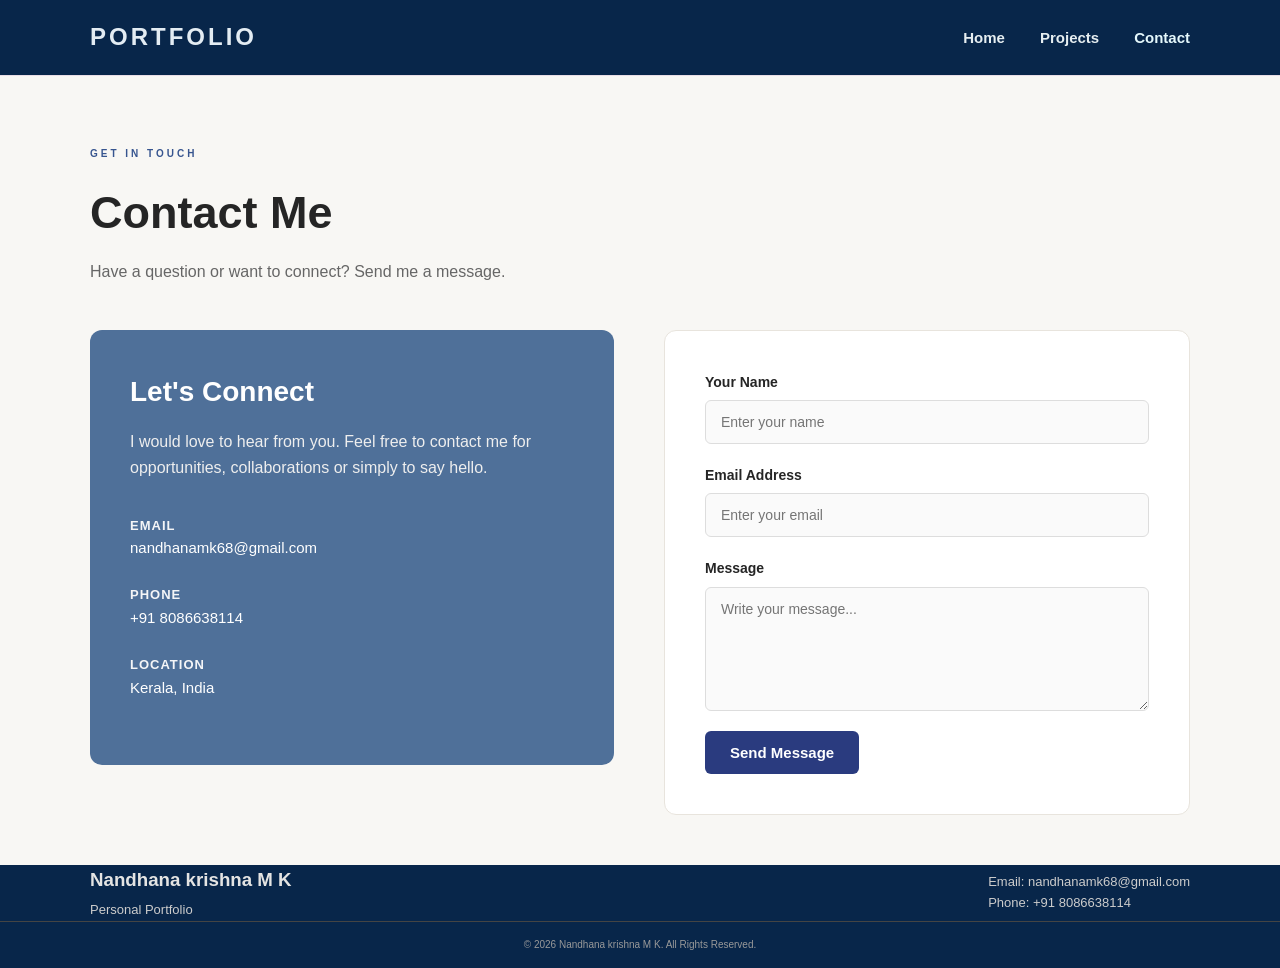
<file: contact.html>
<!DOCTYPE html>
<html lang="en">
<head>
    <meta charset="UTF-8">
    <meta name="viewport" content="width=device-width, initial-scale=1.0">
    <title>Nandhana krishna M K | Contact</title>

    <link rel="stylesheet" href="style.css">
</head>

<body>

    
    <header>
        <div class="container nav-container">

            <div class="logo">
                PORTFOLIO
            </div>

            <nav>
                <ul>
                    <li><a href="index.html">Home</a></li>
                    <li><a href="projects.html">Projects</a></li>
                    <li><a href="contact.html" class="active">Contact</a></li>
                </ul>
            </nav>

        </div>
    </header>



    <main>

        <section class="contact-section">
            <div class="container">

                <p class="section-label">GET IN TOUCH</p>

                <h1>Contact Me</h1>

                <p class="page-intro">
                    Have a question or want to connect? Send me a message.
                </p>


                <div class="contact-wrapper">

                
                    <div class="contact-info">

                        <h2>Let's Connect</h2>

                        <p>
                            I would love to hear from you. Feel free to
                            contact me for opportunities, collaborations
                            or simply to say hello.
                        </p>

                        <div class="contact-detail">
                            <strong>Email</strong>
                            <span>nandhanamk68@gmail.com</span>
                        </div>

                        <div class="contact-detail">
                            <strong>Phone</strong>
                            <span>+91 8086638114</span>
                        </div>

                        <div class="contact-detail">
                            <strong>Location</strong>
                            <span>Kerala, India</span>
                        </div>

                    </div>


                    
                    <form class="contact-form">

                        <div class="form-group">
                            <label for="name">Your Name</label>

                            <input
                                type="text"
                                id="name"
                                name="name"
                                placeholder="Enter your name"
                                required
                            >
                        </div>


                        <div class="form-group">
                            <label for="email">Email Address</label>

                            <input
                                type="email"
                                id="email"
                                name="email"
                                placeholder="Enter your email"
                                required
                            >
                        </div>


                        <div class="form-group">
                            <label for="message">Message</label>

                            <textarea
                                id="message"
                                name="message"
                                rows="6"
                                placeholder="Write your message..."
                                required
                            ></textarea>
                        </div>


                        <button type="submit" class="btn">
                            Send Message
                        </button>

                    </form>

                </div>

            </div>
        </section>

    </main>


    
    <footer>
        <div class="container footer-content">

            <div>
                <h3>Nandhana krishna M K</h3>
                <p>Personal Portfolio</p>
            </div>

            <div>
                <p>Email: nandhanamk68@gmail.com</p>
                <p>Phone: +91 8086638114</p>
            </div>

        </div>

        <div class="copyright">
            <p>© 2026 Nandhana krishna M K. All Rights Reserved.</p>
        </div>
    </footer>

</body>
</html>
</file>
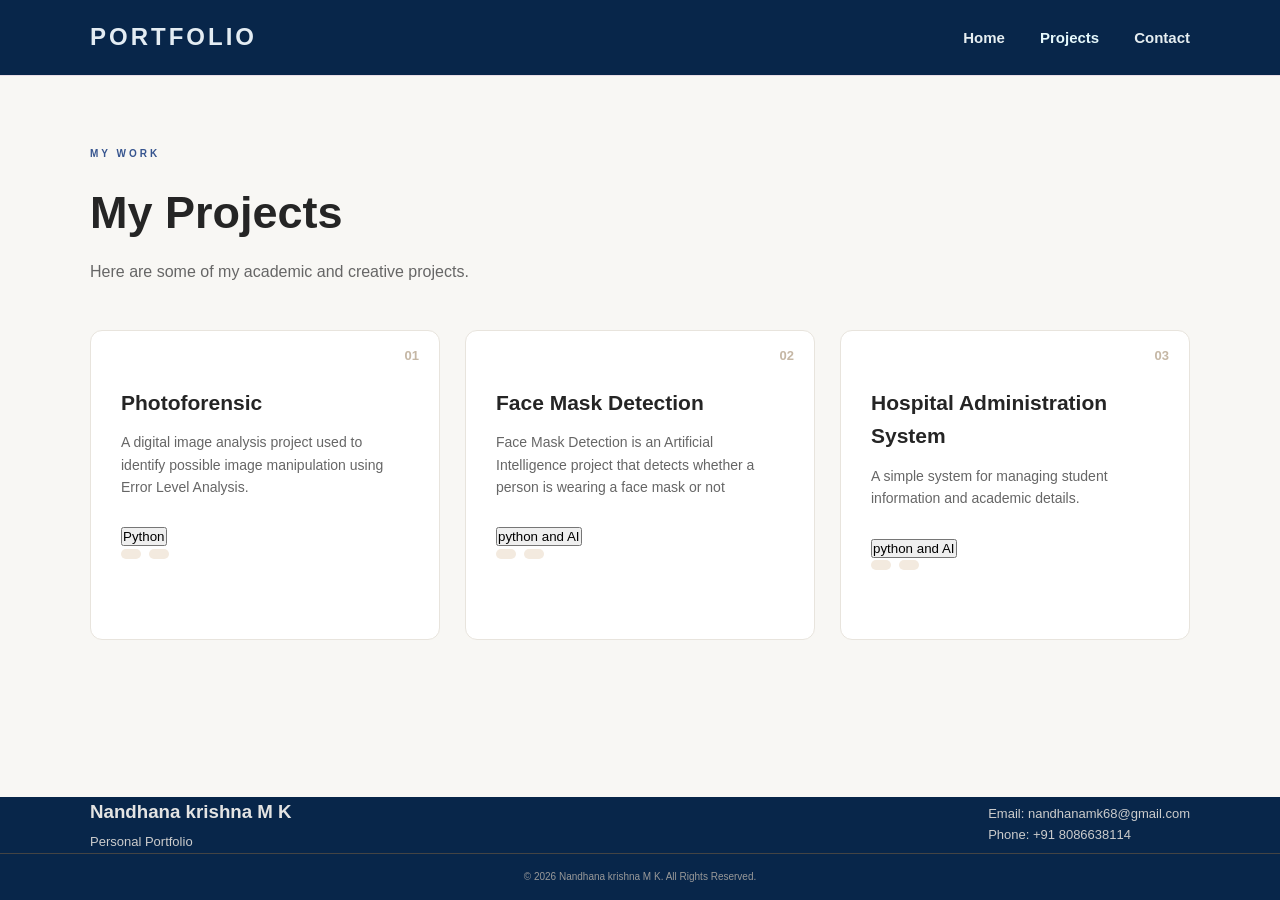
<file: projects.html>
<!DOCTYPE html>
<html lang="en">
<head>
    <meta charset="UTF-8">
    <meta name="viewport" content="width=device-width, initial-scale=1.0">
    <title>Nandhana krishna M K | Projects</title>

    <link rel="stylesheet" href="style.css">
</head>

<body>

    
    <header>
        <div class="container nav-container">

            <div class="logo">
                PORTFOLIO
            </div>

            <nav>
                <ul>
                    <li><a href="index.html">Home</a></li>
                    <li><a href="projects.html" class="active">Projects</a></li>
                    <li><a href="contact.html">Contact</a></li>
                </ul>
            </nav>

        </div>
    </header>


    
    <main>

        <section class="projects-section">
            <div class="container">

                <p class="section-label">MY WORK</p>

                <h1>My Projects</h1>

                <p class="page-intro">
                    Here are some of my academic and creative projects.
                </p>


                
                <div class="project-grid">

                    <!-- Project 1 -->
                    <div class="project-card">

                        <div class="project-number">
                            01
                        </div>

                        <div class="project-icon">
                            
                        </div>

                        <h2>Photoforensic</h2>

                        <p>
                        A digital image analysis project used to identify possible image manipulation using Error Level Analysis.


                        </p>
<button>Python</button>


                        <div class="tags">
                            <span></span>
                            <span></span>
                        </div>

                    </div>


                    <!-- Project 2 -->
                    <div class="project-card">

                        <div class="project-number">
                            02
                        </div>

                        <div class="project-icon">
                            
                        </div>

                        <h2>Face Mask Detection</h2>

                        <p>
                            Face Mask Detection is an Artificial Intelligence project that detects whether a person is wearing a face mask or not 
                            
                        </p>
                        <button>python and AI</button>

                        <div class="tags">
                            <span></span>
                            <span></span>
                        </div>

                    </div>


                    
                    <div class="project-card">

                        <div class="project-number">
                            03
                        </div>

                        <div class="project-icon">
                            
                        </div>

                        <h2>Hospital Administration System</h2>

                        <p>
                            A simple system for managing student information and academic details.


                            
                        </p>
                         <button>python and AI</button>

                        <div class="tags">
                            <span></span>
                            <span></span>
                        </div>

                    </div>


                    
                    </div></div>

                  

                </div>

            </div>
        </section>

    </main>


    
    <footer>
        <div class="container footer-content">

            <div>
                <h3>Nandhana krishna M K</h3>
                <p>Personal Portfolio</p>
            </div>

            <div>
                <p>Email: nandhanamk68@gmail.com</p>
                <p>Phone: +91 8086638114</p>
            </div>

        </div>

        <div class="copyright">
            <p>© 2026 Nandhana krishna M K. All Rights Reserved.</p>
        </div>
    </footer>

</body>
</html>
</file>
<file: style.css>
* {
    margin: 0;
    padding: 0;
    box-sizing: border-box;
}

html {
    scroll-behavior: smooth;
}

body {
    font-family: Arial, Helvetica, sans-serif;
    background: #f8f7f4;
    color: #252525;
    line-height: 1.6;
}

a {
    text-decoration: none;
    color: inherit;
}

.container {
    width: 90%;
    max-width: 1100px;
    margin: auto;
}


header {
    background:  #08264a;
    border-bottom: 1px solid #e8dde6;
    position: sticky;
    top: 0;
    z-index: 100;
}

.nav-container {
    min-height: 75px;

    display: flex;
    justify-content: space-between;
    align-items: center;
}

.logo {
    font-size: 24px;
    font-weight: bold;
    letter-spacing: 3px;
    color: #e3ecf3;
}

nav ul {
    list-style: none;

    display: flex;
    gap: 35px;
}

nav a {
    font-size: 15px;
    font-weight: 600;
    color: #e6eef1;

    padding: 8px 0;

    transition: 0.3s;
}

nav a:hover,
nav a.active {
    color: #e5f8fc;
}



.hero {
    min-height: 620px;

    display: flex;
    align-items: center;

    background:
        linear-gradient(
            135deg,
            #f8f2e9,
            #ffffff
        );
}

.hero-content {
    display: flex;
    align-items: center;
    justify-content: space-between;
    gap: 70px;
}

.hero-text {
    flex: 1;
}

.welcome,
.section-label {
    color: #37558f;
    font-size: 10px;
    font-weight: bold;
    letter-spacing: 3px;
    margin-bottom: 15px;
}

.hero h1 {
    font-size: 45px;
    line-height: 1.1;
    margin-bottom: 15px;
}

.hero h1 span {
    color: #000000;
}

.hero h2 {
    font-size: 20px;
    font-weight: 500;
    color: #000000;
    margin-bottom: 20px;
}

.hero-text > p:not(.welcome) {
    max-width: 560px;
    color: #000000;
    margin-bottom: 30px;
}



.btn {
    display: inline-block;

    background: #2a3b7f;
    color: white;

    border: none;
    border-radius: 6px;

    padding: 13px 25px;

    font-size: 15px;
    font-weight: bold;

    cursor: pointer;

    transition: 0.3s;
}

.btn:hover {
    background: #0e0e0e;
    transform: translateY(-2px);
}



.photo-box {
    width: 350px;
    height: 400px;

    display: flex;
    justify-content: center;
    align-items: center;

    

    border-radius: 50px;


}

.photo-placeholder {
    width: 280px;
    height: 330px;

    

    display: flex;
    flex-direction: column;
    justify-content: center;
    align-items: center;

    color: #c08e5b;
    border:5px solid #24599b;
}

.photo-placeholder span {
    font-size: 14px;
    letter-spacing: 3px;
}

.photo-placeholder strong {
    font-size: 35px;
    letter-spacing: 4px;
}

.photo-placeholder small {
    margin-top: 10px;
    color: #777;
}



.about {
    padding: 90px 0;
    background: white;
    text-align: center;
}

.about h2 {
    font-size: 35px;
    margin-bottom: 20px;
}

.about-text {
    max-width: 700px;
    margin: 0 auto 50px;
    color: #666;
}

.skills {
    display: flex;
    justify-content: center;
    gap: 25px;
}

.skill {
    width: 30%;
    padding: 30px 20px;

    background: #f8f7f4;
    border-radius: 10px;

    border: 1px solid #eee;
}

.skill h3 {
    color: #285387;
    margin-bottom: 10px;
}

.skill p {
    color: #000000;
    font-size: 14px;
}


.projects-section {
    padding: 90px 0;
    min-height: 700px;
}

.projects-section h1,
.contact-section h1 {
    font-size: 45px;
    margin-bottom: 10px;
}

.page-intro {
    color: #666;
    margin-bottom: 45px;
}




.project-grid {
    display: grid;

    grid-template-columns:
        repeat(3, 1fr);

    gap: 25px;
}

.project-card {
    position: relative;

    background: white;

    padding: 35px 30px;

    min-height: 310px;

    border-radius: 12px;

    border: 1px solid #e8e4dd;

    transition: 0.3s;

    overflow: hidden;
}

.project-card:hover {
    transform: translateY(-7px);

    box-shadow:
        0 15px 35px rgba(0, 0, 0, 0.08);
}

.project-number {
    position: absolute;

    top: 15px;
    right: 20px;

    font-size: 13px;
    font-weight: bold;

    color: #c5b7a5;
}

.project-icon {
    font-size: 35px;
    margin-bottom: 20px;
}

.project-card h2 {
    font-size: 21px;
    margin-bottom: 12px;
}

.project-card p {
    color: #666;
    font-size: 14px;
    margin-bottom: 25px;
}




.tags {
    display: flex;
    gap: 8px;
    flex-wrap: wrap;
}

.tags span {
    background: #f3eadf;

    color: #c0bfbd;

    font-size: 11px;

    padding: 5px 10px;

    border-radius: 20px;
}



.contact-section {
    padding: 90px 0;
    min-height: 700px;
}

.contact-wrapper {
    display: flex;
    gap: 50px;
    align-items: flex-start;
}




.contact-info {
    flex: 1;

    background: #4f7099;

    color: white;

    padding: 40px;

    border-radius: 12px;
}

.contact-info h2 {
    font-size: 28px;
    margin-bottom: 15px;
}

.contact-info > p {
    color: #eee;
    margin-bottom: 35px;
}

.contact-detail {
    display: flex;
    flex-direction: column;

    margin-bottom: 25px;
}

.contact-detail strong {
    color: #f4f5f7;
    font-size: 13px;
    text-transform: uppercase;
    letter-spacing: 1px;
}

.contact-detail span {
    font-size: 15px;
}


/* Contact Form */

.contact-form {
    flex: 1;

    background: white;

    padding: 40px;

    border-radius: 12px;

    border: 1px solid #e8e4dd;

    display: flex;
    flex-direction: column;

    gap: 20px;
}

.form-group {
    display: flex;
    flex-direction: column;
    gap: 7px;
}

.form-group label {
    font-size: 14px;
    font-weight: bold;
}

.form-group input,
.form-group textarea {
    width: 100%;

    padding: 13px 15px;

    border: 1px solid #ddd;

    border-radius: 6px;

    font-family: inherit;
    font-size: 14px;

    outline: none;

    background: #fafafa;
}

.form-group input:focus,
.form-group textarea:focus {
    border-color: #e9e9e9;
    background: white;
}

.contact-form .btn {
    align-self: flex-start;
}




footer {
    background:#08264a;
    color: white;
}

.footer-content {
    min-height: 50px;

    display: flex;
    justify-content: space-between;
    align-items: center;
}

.footer-content h3 {
    color: #e4e4e3;
    margin-bottom: 5px;
}

.footer-content p {
    color: #ccc;
    font-size: 13px;
}

.copyright {
    text-align: center;

    border-top: 1px solid #444444;

    padding: 15px;
}

.copyright p {
    color: #999999;
    font-size: 10px;
}


@media (max-width: 1024px) {

    .hero-content {
        gap: 40px;
    }

    .hero h1 {
        font-size: 45px;
    }

    .photo-box {
        width: 300px;
        height: 350px;
    }

    .photo-placeholder {
        width: 240px;
        height: 290px;
    }

    .project-grid {
        grid-template-columns:
            repeat(2, 1fr);
    }

}



@media (max-width: 480px) {



    .nav-container {
        flex-direction: column;
        padding: 18px 0;
        gap: 12px;
    }

    .logo {
        font-size: 21px;
    }

    nav ul {
        gap: 20px;
    }

    nav a {
        font-size: 13px;
    }


    

    .hero {
        padding: 65px 0;
    }

    .hero-content {
        flex-direction: column-reverse;
        text-align: center;
        gap: 45px;
    }

    .hero h1 {
        font-size: 40px;
    }

    .hero h2 {
        font-size: 18px;
    }

    .welcome {
        font-size: 11px;
        letter-spacing: 2px;
    }

    .hero-text > p:not(.welcome) {
        font-size: 14px;
    }


    

    .photo-box {
        width: 270px;
        height: 320px;

        box-shadow: 10px 10px 0 #acc0d7;
    }

    .photo-placeholder {
        width: 220px;
        height: 260px;
    }


    

    .about {
        padding: 65px 0;
    }

    .about h2 {
        font-size: 28px;
    }

    .about-text {
        font-size: 14px;
    }

    .skills {
        flex-direction: column;
    }

    .skill {
        width: 100%;
    }


    

    .projects-section {
        padding: 65px 0;
    }

    .projects-section h1,
    .contact-section h1 {
        font-size: 35px;
    }

    .project-grid {
        grid-template-columns: 1fr;
        gap: 20px;
    }

    .project-card {
        min-height: auto;
    }


    

    .contact-section {
        padding: 65px 0;
    }

    .contact-wrapper {
        flex-direction: column;
        gap: 25px;
    }

    .contact-info,
    .contact-form {
        width: 100%;
        padding: 30px 25px;
    }

    .contact-form .btn {
        width: 100%;
    }


    

    .footer-content {
        flex-direction: column;
        text-align: center;
        gap: 20px;

        padding: 30px 0;
    }

}


.photo-placeholder {
    position: relative;
    overflow: hidden;
}

.photo-placeholder img {
    width: 100%;
    height: 100%;
    object-fit: cover;
    object-position: center top;
    border-radius:0;
    position: absolute;
    left: 0;
    top: 0;
    transform: none;
    z-index: 5;
}




/* =========================================
   KEEP FOOTER VISIBLE WITHOUT EXTRA SCROLL
   ========================================= */

/* Make the page fill the screen */
html,
body {
    min-height: 100%;
}

/* Allow footer to stay at the bottom */
body {
    min-height: 100vh;
    display: flex;
    flex-direction: column;
}

/* Main content takes available space */
main {
    flex: 1;
}

/* Remove unnecessary fixed height from pages */
.projects-section,
.contact-section {
    min-height: auto;
}

/* Keep enough space around the content */
.projects-section {
    padding-top: 70px;
    padding-bottom: 50px;
}

.contact-section {
    padding-top: 70px;
    padding-bottom: 50px;
}

/* Footer stays at the bottom */
footer {
    margin-top: auto;
}
</file>
